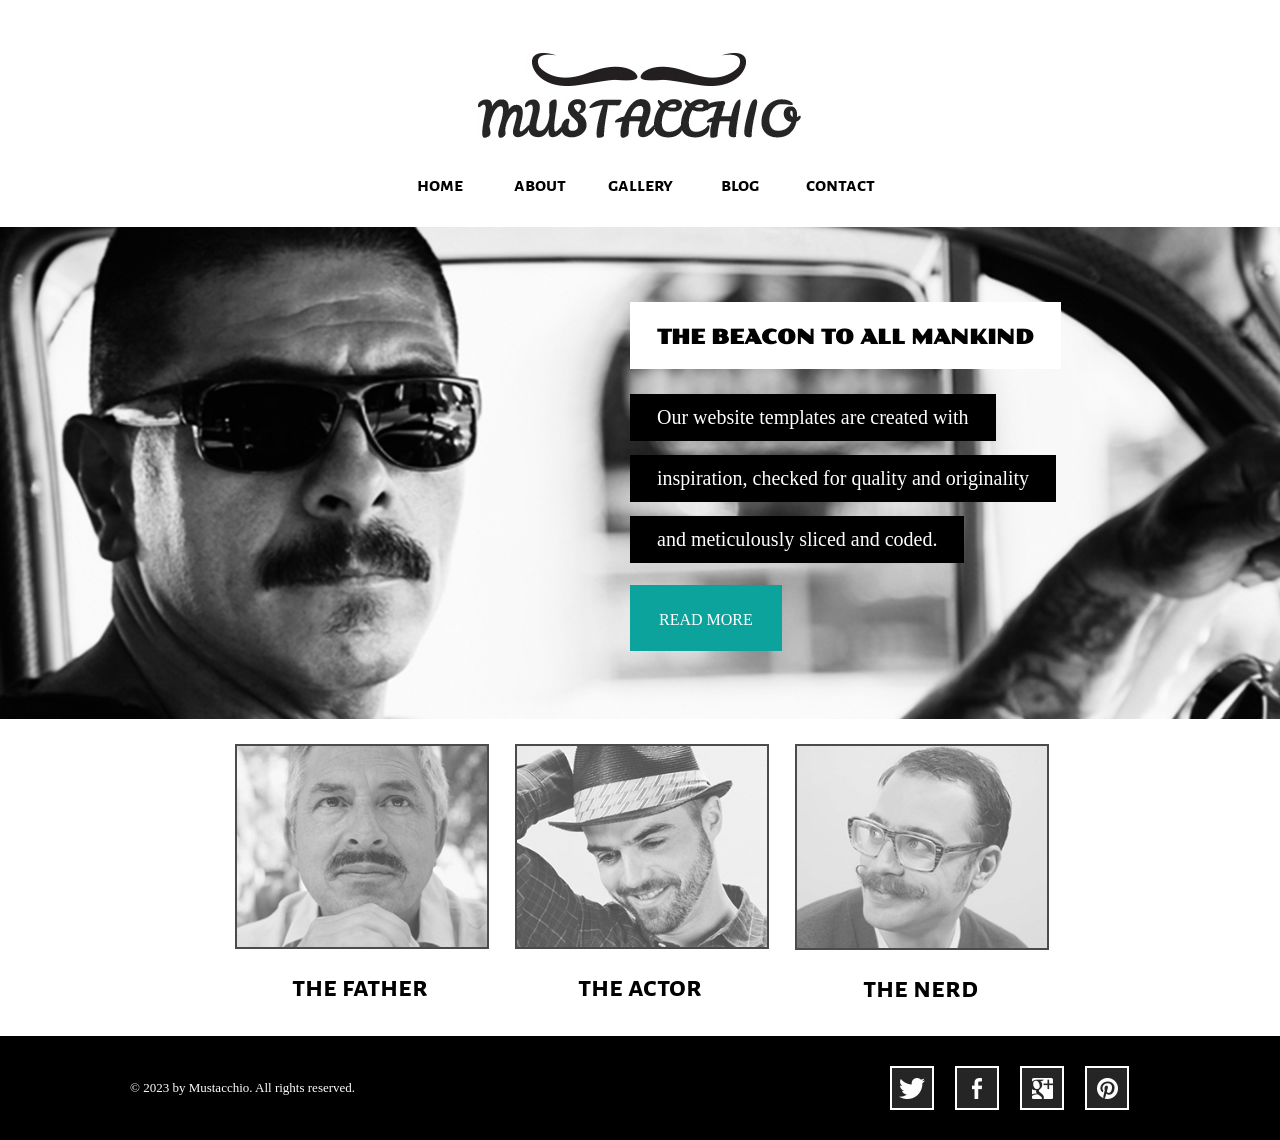
<file: index.html>
<!DOCTYPE html>
<html lang="en">
<head>
    <meta charset="UTF-8">
    <meta name="viewport" content="width=device-width, initial-scale=1.0">
    <link rel="stylesheet" href="styles.css">
    <link rel="preconnect" href="https://fonts.googleapis.com">
    <link rel="preconnect" href="https://fonts.gstatic.com" crossorigin>
    <link href="https://fonts.googleapis.com/css2?family=Alegreya+Sans+SC:ital,wght@0,100;0,300;0,400;0,500;0,700;0,800;0,900;1,100;1,300;1,400;1,500;1,700;1,800;1,900&display=swap" rel="stylesheet">
    <link rel="preconnect" href="https://fonts.googleapis.com">
    <link rel="preconnect" href="https://fonts.gstatic.com" crossorigin>
    <link href="https://fonts.googleapis.com/css2?family=Alegreya+Sans+SC:ital,wght@0,100;0,300;0,400;0,500;0,700;0,800;0,900;1,100;1,300;1,400;1,500;1,700;1,800;1,900&family=Poller+One&display=swap" rel="stylesheet">    
    <title>Home</title>
</head>
<body>

    <header>
        <img src="images/logo.jpg" alt="Mustacchio Logo">
    </header>
    <nav>
        <ul>
            <li><a href="index.html">home</a></li>
            <li><a href="about.html">about</a></li>
            <li><a href="gallery.html">gallery</a></li>
            <li><a href="blog.html">blog</a></li>
            <li><a href="contact.html">contact</a></li>
        </ul>
    </nav>
    <main>
        <div class="mainheader">
            <img class="mainimg" src="images/the-beacon.jpg">
            <div>
                <h1>the beacon to all mankind</h1>
                <p>Our website templates are created with</p>
                <p>inspiration, checked for quality and originality</p>
                <p>and meticulously sliced and coded.</p>
                <a type="button" class="readmore">Read More</a>
            </div>
        </div>

        <div class="maingrid">
            <div>
                <a href="gallery.html"><img src="images/the-father.jpg"></a>
                <p>the father</p>
            </div>
            <div>
                <a href="gallery.html"><img src="images/the-actor.jpg"></a>
                <p>the actor</p>
            </div>
            <div>
                <a href="gallery.html"><img src="images/the-nerd.jpg"></a>
                <p>the nerd</p>
            </div>
        </div>

    </main>
    <footer>

        <p class="copy">&copy; 2023 by Mustacchio. All rights reserved.</p>
        <div class="media">
            <img src="images/icons/icon-twitter.jpg">
            <img src="images/icons/icon-facebook.jpg">
            <img src="images/icons/icon-googleplus.jpg">
            <img src="images/icons/icon-pinterest.jpg">
        </div>

    </footer>
    
</body>
</html>
</file>
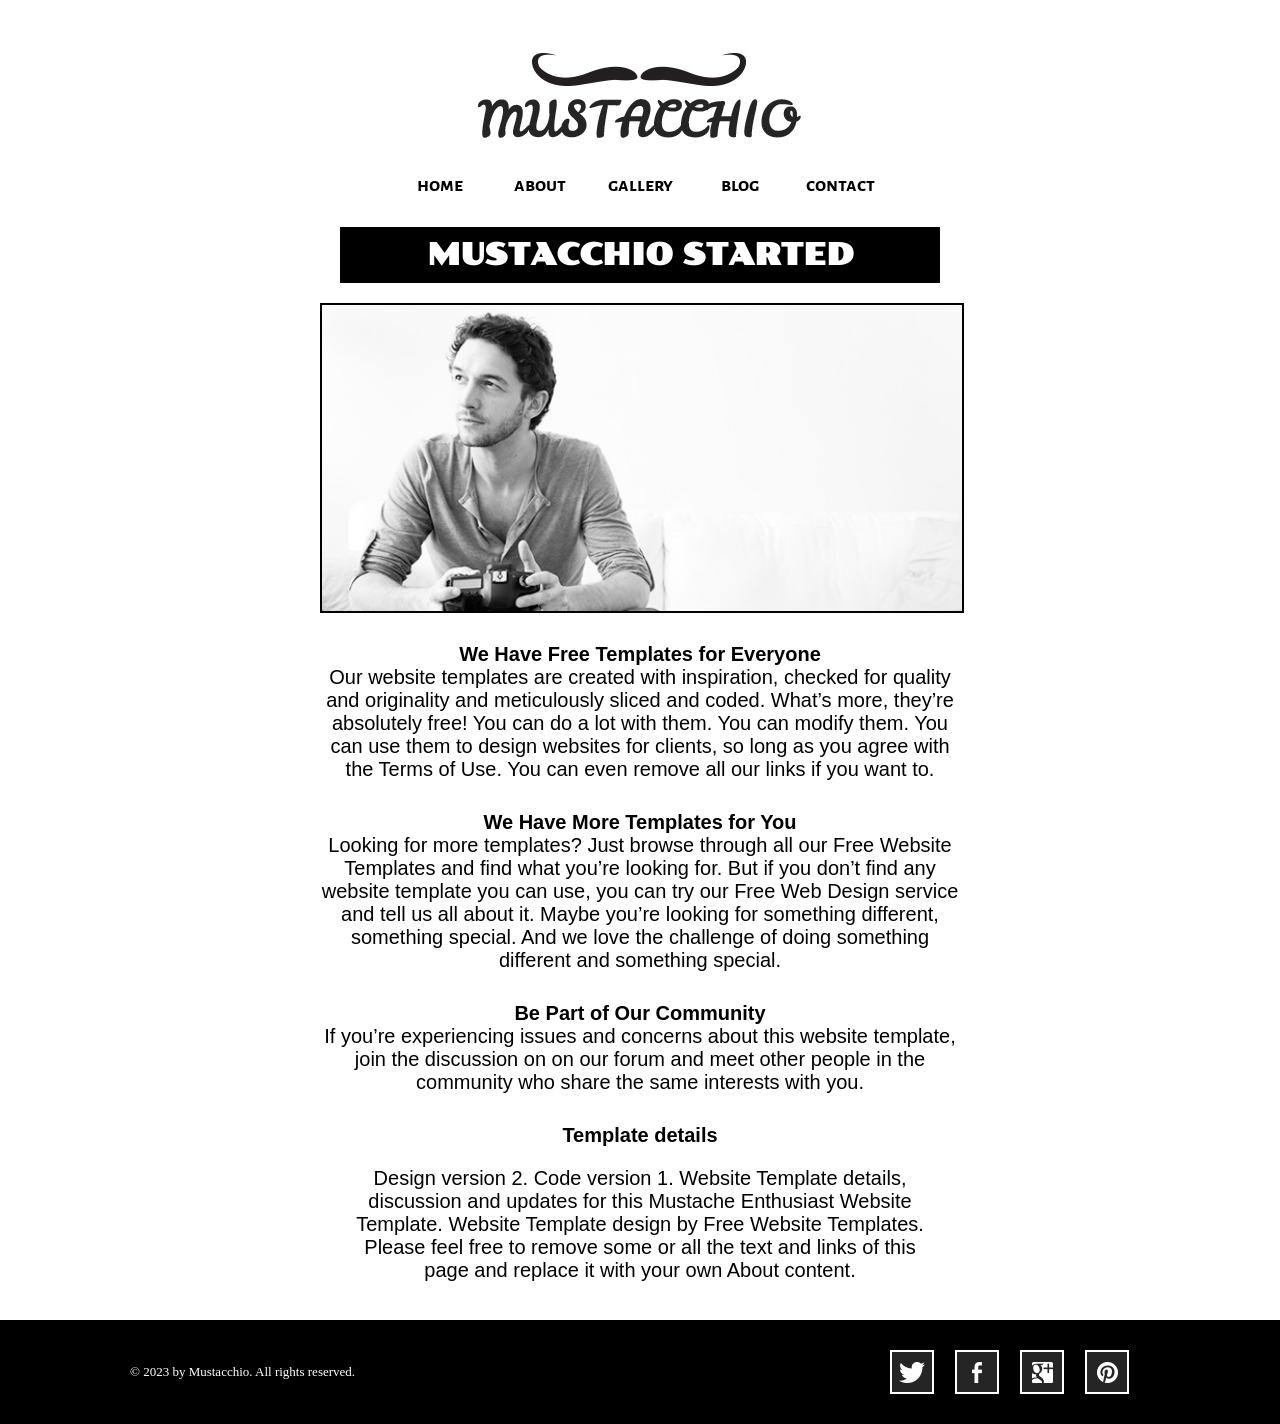
<file: about.html>
<!DOCTYPE html>
<html lang="en">
<head>
    <meta charset="UTF-8">
    <meta name="viewport" content="width=device-width, initial-scale=1.0">
    <link rel="stylesheet" href="styles.css">
    <link rel="preconnect" href="https://fonts.googleapis.com">
    <link rel="preconnect" href="https://fonts.gstatic.com" crossorigin>
    <link href="https://fonts.googleapis.com/css2?family=Alegreya+Sans+SC:ital,wght@0,100;0,300;0,400;0,500;0,700;0,800;0,900;1,100;1,300;1,400;1,500;1,700;1,800;1,900&display=swap" rel="stylesheet">
    <link rel="preconnect" href="https://fonts.googleapis.com">
    <link rel="preconnect" href="https://fonts.gstatic.com" crossorigin>
    <link href="https://fonts.googleapis.com/css2?family=Alegreya+Sans+SC:ital,wght@0,100;0,300;0,400;0,500;0,700;0,800;0,900;1,100;1,300;1,400;1,500;1,700;1,800;1,900&family=Poller+One&display=swap" rel="stylesheet">
    <title>About</title>
</head>
<body>

    <header>
        <img src="images/logo.jpg" alt="Mustacchio Logo">
    </header>
    <nav>
        <ul>
            <li><a href="index.html">home</a></li>
            <li><a href="about.html">about</a></li>
            <li><a href="gallery.html">gallery</a></li>
            <li><a href="blog.html">blog</a></li>
            <li><a href="contact.html">contact</a></li>
        </ul>
    </nav>
    <main>
        <div class="about">
            <h1>Mustacchio Started</h1>
            <img src="images/photographer.jpg">
            <h2>We Have Free Templates for Everyone</h2>
            <p>Our website templates are created with inspiration, checked for quality and originality and meticulously sliced and coded. What’s more, they’re absolutely free! You can do a lot with them. You can modify them. You can use them to design websites for clients, so long as you agree with the Terms of Use. You can even remove all our links if you want to.</p>
            <h2>We Have More Templates for You</h2>
            <p>Looking for more templates? Just browse through all our Free Website Templates and find what you’re looking for. But if you don’t find any website template you can use, you can try our Free Web Design service and tell us all about it. Maybe you’re looking for something different, something special. And we love the challenge of doing something different and something special.</p>
            <h2>Be Part of Our Community</h2>
            <p>If you’re experiencing issues and concerns about this website template, join the discussion on on our forum and meet other people in the community who share the same interests with you.</p>
            <h2>Template details</h2>
            <p class="lastp">Design version 2. Code version 1. Website Template details, discussion and updates for this Mustache Enthusiast Website Template. Website Template design by Free Website Templates. Please feel free to remove some or all the text and links of this page and replace it with your own About content.</p>
            <br>
        </div>
    </main>
    <footer>

        <p class="copy">&copy; 2023 by Mustacchio. All rights reserved.</p>
        <div class="media">
            <img src="images/icons/icon-twitter.jpg">
            <img src="images/icons/icon-facebook.jpg">
            <img src="images/icons/icon-googleplus.jpg">
            <img src="images/icons/icon-pinterest.jpg">
        </div>

    </footer>
    
</body>
</html>
</file>
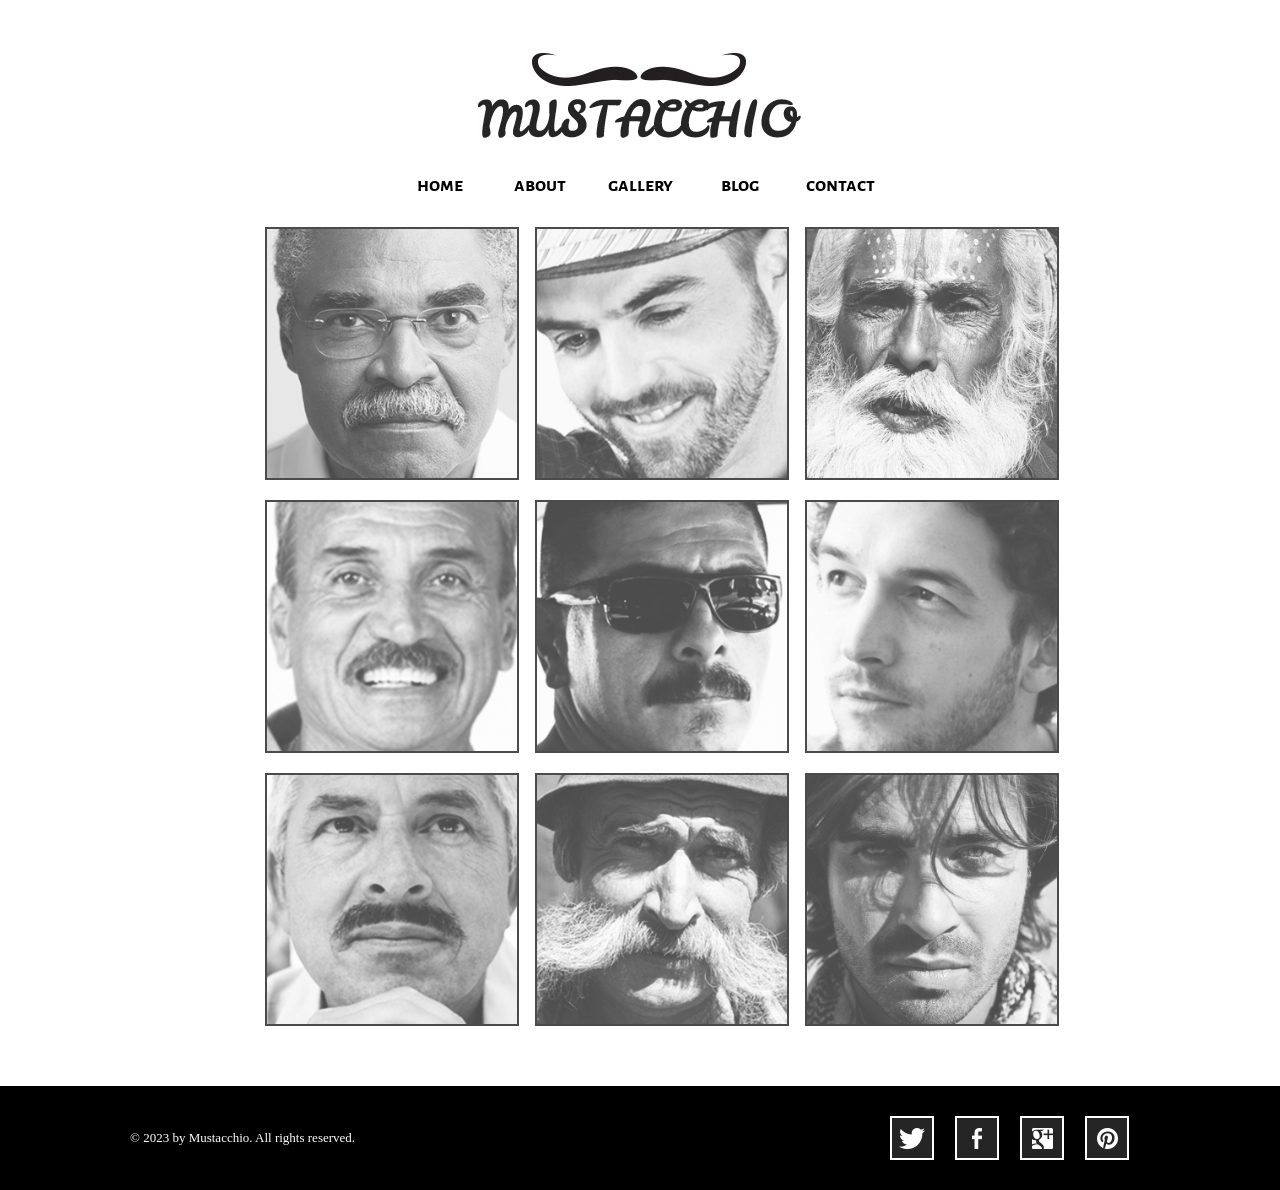
<file: gallery.html>
<!DOCTYPE html>
<html lang="en">
<head>
    <meta charset="UTF-8">
    <meta name="viewport" content="width=device-width, initial-scale=1.0">
    <link rel="stylesheet" href="styles.css">
    <link rel="preconnect" href="https://fonts.googleapis.com">
    <link rel="preconnect" href="https://fonts.gstatic.com" crossorigin>
    <link href="https://fonts.googleapis.com/css2?family=Alegreya+Sans+SC:ital,wght@0,100;0,300;0,400;0,500;0,700;0,800;0,900;1,100;1,300;1,400;1,500;1,700;1,800;1,900&display=swap" rel="stylesheet">
    <title>Gallery</title>
</head>
<body>

    <header>
        <img src="images/logo.jpg" alt="Mustacchio Logo">
    </header>
    <nav>
        <ul>
            <li><a href="index.html">home</a></li>
            <li><a href="about.html">about</a></li>
            <li><a href="gallery.html">gallery</a></li>
            <li><a href="blog.html">blog</a></li>
            <li><a href="contact.html">contact</a></li>
        </ul>
    </nav>
    <main>

        <div class="gallery">
            <div class="g-grid">
                <img src="images/mustache1.jpg">
                <img src="images/mustache2.jpg">
                <img src="images/mustache3.jpg">

                <img src="images/mustache4.jpg">
                <img src="images/mustache5.jpg">
                <img src="images/mustache6.jpg">

                <img src="images/mustache7.jpg">
                <img src="images/mustache8.jpg">
                <img src="images/mustache9.jpg">
            </div>
        </div>

    </main>
    <footer>

        <p class="copy">&copy; 2023 by Mustacchio. All rights reserved.</p>
        <div class="media">
            <img src="images/icons/icon-twitter.jpg">
            <img src="images/icons/icon-facebook.jpg">
            <img src="images/icons/icon-googleplus.jpg">
            <img src="images/icons/icon-pinterest.jpg">
        </div>

    </footer>
    
</body>
</html>
</file>
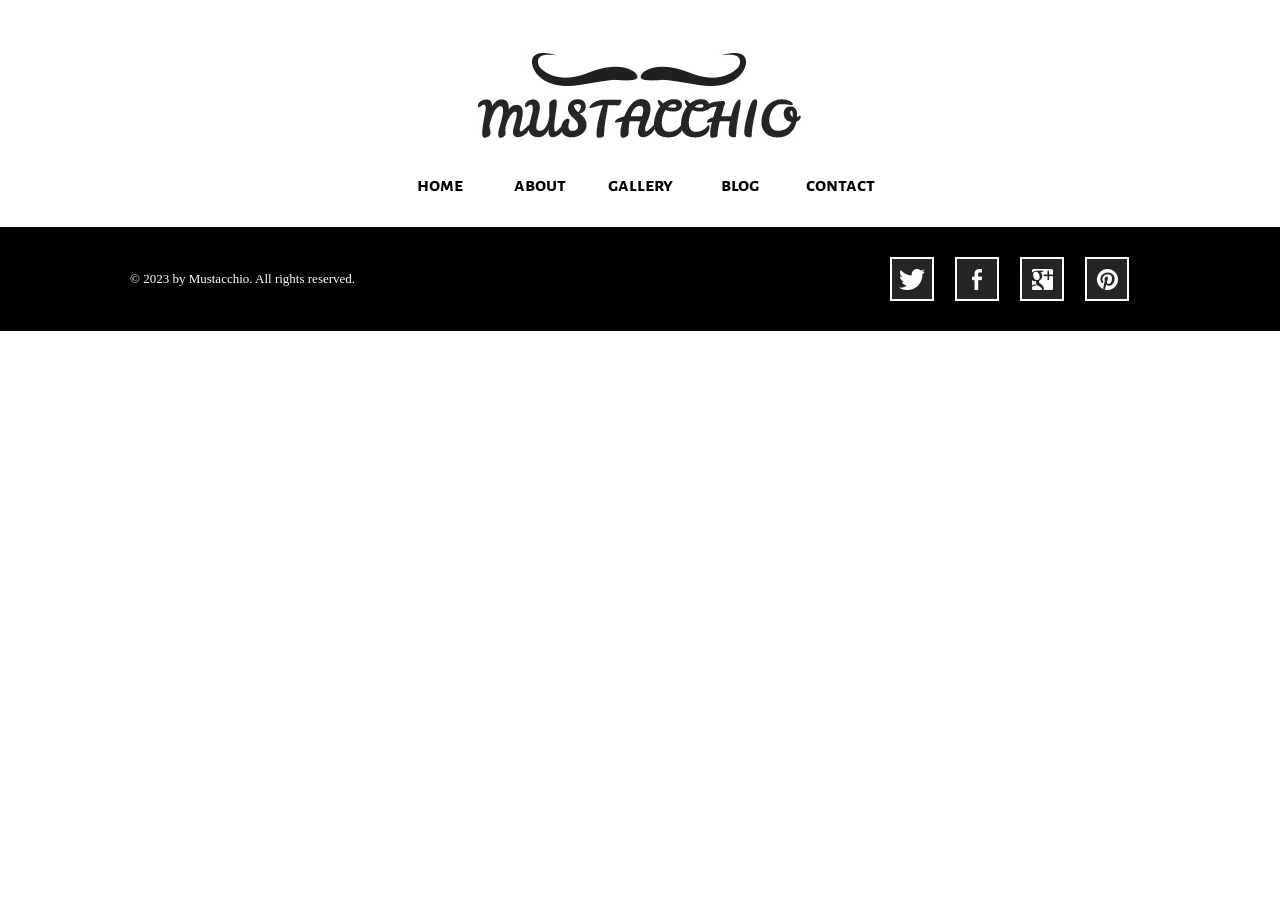
<file: template.html>
<!DOCTYPE html>
<html lang="en">
<head>
    <meta charset="UTF-8">
    <meta name="viewport" content="width=device-width, initial-scale=1.0">
    <link rel="stylesheet" href="styles.css">
    <link rel="preconnect" href="https://fonts.googleapis.com">
<link rel="preconnect" href="https://fonts.gstatic.com" crossorigin>
<link href="https://fonts.googleapis.com/css2?family=Alegreya+Sans+SC:ital,wght@0,100;0,300;0,400;0,500;0,700;0,800;0,900;1,100;1,300;1,400;1,500;1,700;1,800;1,900&display=swap" rel="stylesheet">
    <title>Template</title>
</head>
<body>

    <header>
        <img src="images/logo.jpg" alt="Mustacchio Logo">
    </header>
    <nav>
        <ul>
            <li><a href="index.html">home</a></li>
            <li><a href="about.html">about</a></li>
            <li><a href="gallery.html">gallery</a></li>
            <li><a href="blog.html">blog</a></li>
            <li><a href="contact.html">contact</a></li>
        </ul>
    </nav>
    <main>

    </main>
    <footer>

        <p class="copy">&copy; 2023 by Mustacchio. All rights reserved.</p>
        <div class="media">
            <img src="images/icons/icon-twitter.jpg">
            <img src="images/icons/icon-facebook.jpg">
            <img src="images/icons/icon-googleplus.jpg">
            <img src="images/icons/icon-pinterest.jpg">
        </div>

    </footer>
    
</body>
</html>
</file>
<file: styles.css>
* {
    border: 0;
    margin: 0;
    padding: 0;
}

img {
    max-width: 100%;
    display: block;
}

header img {
    padding-top: 50px;
    margin: 0 auto;
}

nav ul {
    display: grid;
    grid-template-columns: 100px 100px 100px 100px 100px;
    width: 500px;
    margin: 30px auto;
}

nav li {
    list-style-type: none;
    font-family: "Alegreya Sans SC", sans-serif;
    font-weight: 600;
    font-style: normal;
    font-size: 20px;
    text-align: center;
}

nav a {
    display: block;
    text-decoration: none;
    color: #000;
}

nav a:hover {
    color: teal;
}

/* Main */

.mainheader {
    position: relative;
}

.mainimg {
    width: 100%;
    display: block;
}


.mainheader h1 {
    background-color: white;
    color: black;
    display: inline-block;
    font-size: 20px;
    font-family: "poller one", sans-serif;
    font-style: normal;
    text-transform: uppercase;
    margin: 0 0 18px;
    padding: 23px 27px 20px;
}

.mainheader div p {
    background-color: black;
    color: white;
    display: inline-block;
    font-size: 20px;
    margin: 7px 0;
    padding: 12px 27px;
}

.mainheader div {
    padding: 0 0 0 470px;
    margin-left: -480px;
    margin-top: -171px;
    position: absolute;
    top: 50%;
    text-align: left;
    width: 490px;
    left: 50%;
}

.mainheader div a {
    background-color: #0ba39c;
    color: #fff;
    display: inline-block;
    font-size: 16px;
    margin: 15px 0 0;
    padding: 26px 29px 22px;
    text-align: center;
    text-decoration: none;
    text-transform: uppercase;

}

.maingrid {
    padding-top: 25px;
    display: grid;
    grid-template-columns: 250px 250px 250px;
    gap: 30px;
    width: 810px;
    margin: 0 auto;
}

.maingrid img {
    border: 2px solid black;
    opacity: 0.7;
    transition: 0.3s;
}

.maingrid img:hover {
    opacity: 1;
    transition-duration: 0.3s;
}

.maingrid p {
    text-align: center;
    padding-top: 20px;
    padding-bottom: 30px;
    font-family: "Alegreya Sans SC", sans-serif;
    font-weight: 600;
    font-style: normal;
    font-size: 30px;
}

.about {
    text-align: center;
    margin: 0 auto;
    width: 50%;
}

.about img {
    width: 800px;
    border: 2px solid black;
    margin: 0 auto;
}

.about p {
    font-size: 20px;
    font-family: sans-serif;
}

.about h1 {
    font-size: 30px;
    text-transform: uppercase;
    margin: 20px;
    padding: 10px;
    background-color: black;
    color: white;
    font-family: "poller one", sans-serif;
}

.about h2 {
    padding-top: 30px;
    font-size: 20px;
    font-family: sans-serif;
}

.lastp {
    margin: 20px;
}

.g-grid {
    display: grid;
    grid-template-columns: 250px 250px 250px;
    width: 750px;
    margin: 0 auto;
    grid-gap: 20px;
    margin-bottom: 60px;
}

.g-grid img {
    border: 2px solid black;
    opacity: 0.7;
    transition-duration: 0.3s;
    aspect-ratio: 250px;
}

.g-grid img:hover {
    opacity: 1;
    transition-duration: 0.3s;
}

/* Footer */

footer {
    background-color: #000;
    display: grid;
    grid-template-columns: auto auto;
    color: white;
    padding: 30px;
    gap: 100px;
}

footer p {
    display: flex;
    align-items: center;
    padding-left: 100px;
    font-size: 13px;
}

.media {
    display: grid;
    grid-template-columns: 65px 65px 65px 65px;
    width: 260px;
    margin-left: auto;
    padding-right: 100px;
    gap: 0;
}
</file>
